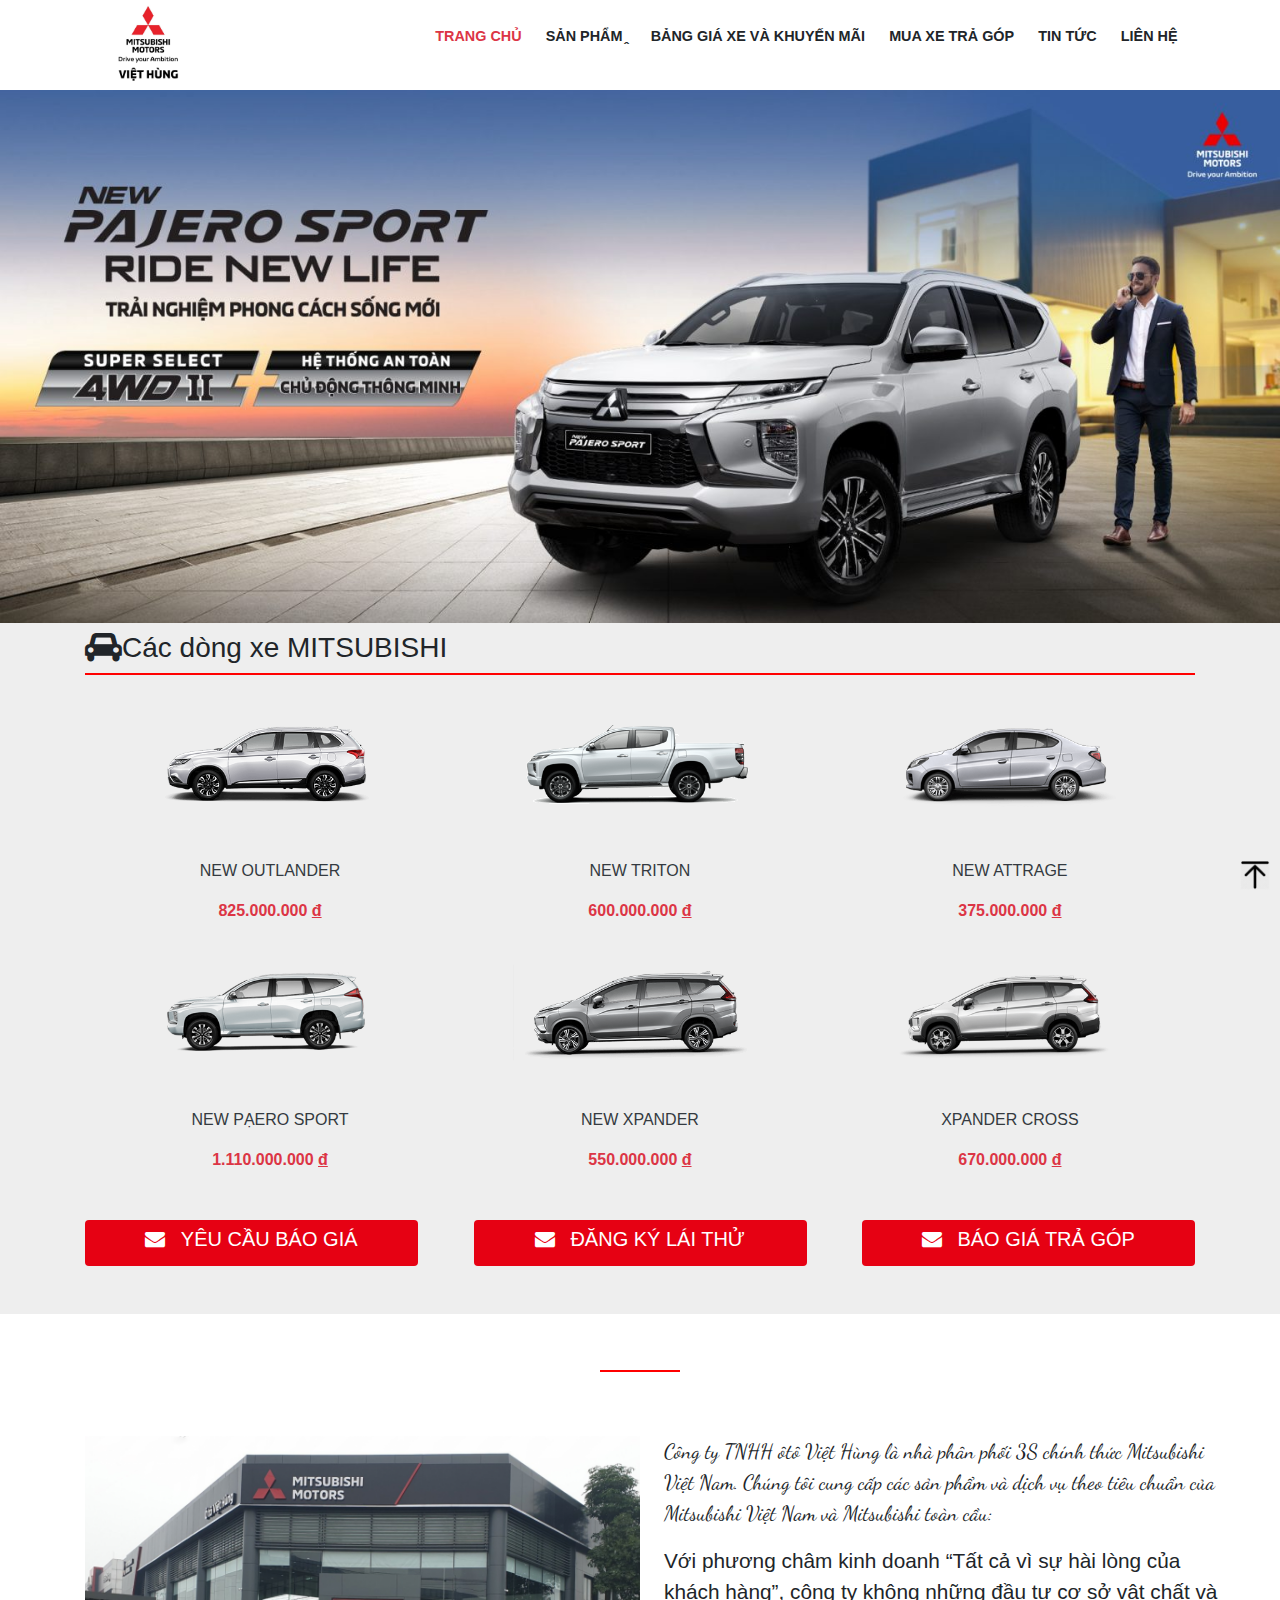
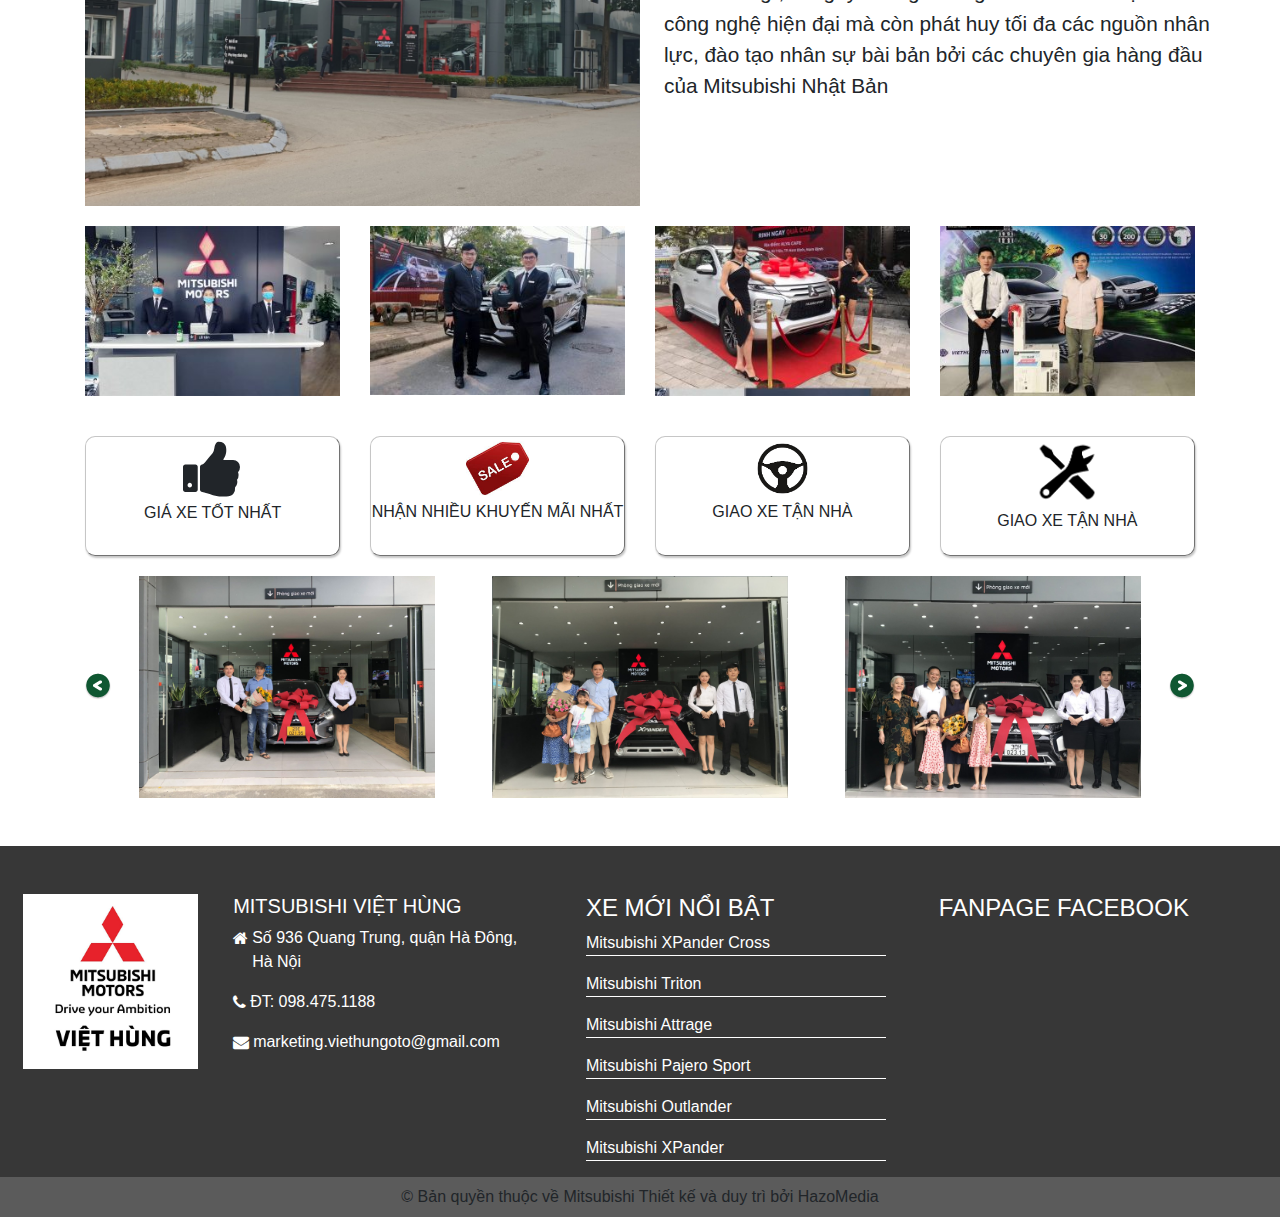
<file: html/index.html>
<!DOCTYPE html>
<html lang="en">

<head>
    <!-- Required meta tags to make it mobile responsive-->
    <meta charset="utf-8">
    <meta name="viewport" content="width=device-width, initial-scale=1, shrink-to-fit=no">

    <!-- Bootstrap CSS CDN-->
    <link rel="stylesheet" href="https://stackpath.bootstrapcdn.com/bootstrap/4.5.2/css/bootstrap.min.css" integrity="sha384-JcKb8q3iqJ61gNV9KGb8thSsNjpSL0n8PARn9HuZOnIxN0hoP+VmmDGMN5t9UJ0Z" crossorigin="anonymous">
    <link rel="stylesheet" href="https://use.fontawesome.com/releases/v5.14.0/css/all.css" integrity="sha384-JcKb8q3iqJ61gNV9KGb8thSsNjpSL0n8PARn9HuZOnIxN0hoP+VmmDGMN5t9UJ0Z" crossorigin="anonymous">
    <link rel="stylesheet" href="https://cdnjs.cloudflare.com/ajax/libs/font-awesome/4.7.0/css/font-awesome.min.css">
    <link rel="stylesheet" type="text/css" href="//fonts.googleapis.com/css?family=Dancing+Script" />
    <title>Mitsubishi Motors Việt Hùng</title>
    <link rel="stylesheet" href="../css/style.css" class="">
    <link rel="stylesheet" href="../css/reponsive.css">
    <link rel="stylesheet" href="../css/iphone5.css" class="">
    <link rel="stylesheet" href="../css/pc.css" class="">
</head>

<body>
    <!-- header -->
    <div class="header ">
        <!--btn Menu for mobile -->
        <div class="menu-mobile">
            <i class="fa fa-bars" aria-hidden="true"></i>
        </div>
        <!-- Menu for Pc -->
        <div class="header-image">
            <img src="../image/logo_viethung.png" alt=" " class="logo">
        </div>
        <div class="header-menu text-uppercase">
            <div class="header-menu__item">
                <b class="text-danger">Trang chủ </b>
            </div>
            <div class="header-menu__item">
                <b class="">Sản phẩm &#813;</b>
            </div>
            <div class=" header-menu__item ">
                <b class="">Bảng giá xe và khuyến mãi </b>
            </div>
            <div class="header-menu__item ">
                <ul class="">
                    <b class="">Mua xe trả góp </b>
                    <div class=" hide-menu__buy  position-absolute bg-white ">
                        <li class="new-item">mua xe trả góp</li>
                        <li class="new-item"> mua xe theo lô</li>
                        <li class="new-item"> quy trình đăng ký mua xe</li>
                        <li class="new-item"> Đăng ký lái thử</li>
                        <li class="new-item"> Báo gia chi tiết</li>
                    </div>
                </ul>
            </div>
            <!--  hide menu for new -->
            <div class="header-menu__item ">
                <ul class="">
                    <b class="">Tin tức </b>
                    <div class=" hide-menu__new  position-absolute bg-white ">
                        <li class="new-item">Sư kiện nổi bật</li>
                        <li class="new-item"> Tin Dịch vụ</li>
                        <li class="new-item"> Tin Tổng hợp</li>
                        <li class="new-item"> Tin Tin tuyển dụng</li>
                        <li class="new-item"> Tin khuyến mãi</li>
                        <li class="new-item"> Bảo dưỡng định kỳ</li>
                        <li class="new-item"> Chính sách bảo hành</li>
                        <li class="new-item"> Cứu hộ giao thông</li>
                        <li class="new-item">Giới thiệu dịch vụ</li>
                        <li class="new-item">Sửa chữa</li>
                        <li class="new-item">Đặt lịch bảo dưỡng</li>
                    </div>
                </ul>
                <!-- end hide menu for new -->
            </div>
            <div class="header-menu__item ">
                <b class=" ">Liên hệ </b>
            </div>
        </div>
        <!-- btn cart for mobile -->
        <div class="menu-mobile">
            <i class="fa fa-cart-plus" aria-hidden="true"></i>
        </div>
    </div>
    <!-- end header -->
    <!-- hide menu for product-->
    <div class="d-flex justify-content-center " style="width: 100%;margin: 0px auto; ">
        <div class="hide-menu position-absolute btn-light text-center ">
            <div class="hide-menu__item ">
                <img class="item-image " src="../image/NEW-TRITON.png " alt=" " class=" ">
                <p class="text-uppercase text-center item-name ">New Triton</p>
            </div>
            <div class="hide-menu__item ">
                <img class="item-image " src="../image/NEW-OUTLANDER.png " alt=" " class=" ">
                <p class="text-uppercase text-center item-name ">New outlander</p>
            </div>
            <div class="hide-menu__item ">
                <img class="item-image " src="../image/NEW-ATTRAGE.png " alt=" " class=" ">
                <p class="text-uppercase text-center item-name ">New attrage</p>
            </div>
            <div class="hide-menu__item ">
                <img class="item-image " src="../image/NEW-PAJERO-SPORT.png " alt=" " class=" ">
                <p class="text-uppercase text-center item-name ">New pajero sport</p>
            </div>
            <div class="hide-menu__item ">
                <img class="item-image " src="../image/NEW-XPANDER.png " alt=" " class=" ">
                <p class="text-uppercase text-center item-name ">New xpander</p>
            </div>
            <div class="hide-menu__item ">
                <img class="item-image " src="../image/XPANDER-CROSS.png " alt=" " class=" ">
                <p class="text-uppercase text-center item-name "> new Xpander cross</p>
            </div>
        </div>
        <!-- end hide menu for product-->



        <!-- slide image -->
        <!-- tự động chuyển ảnh sau 3s dùng js trong file switch image -->
        <div class="content " style="z-index:2; ">
            <div class="slide ">
                <img alt=" " class="img-slide " width="100% ">
            </div>
        </div>
        <!-- end slide image -->
    </div>

    <!-- Danh sách sản phẩm -->

    <div class="content mb-2 ">
        <div class="container ">
            <div class="d-flex content-product w-100 ">
                <label for=" "><i class="fa fa-2x fa-car mt-2 " aria-hidden="true "></i></label>
                <h3 class="mt-2 ">Các dòng xe MITSUBISHI</h3>
            </div>
            <div class="d-flex flex-wrap flex-row ">
                <div class="content-product__items  d-flex flex-column text-center ">
                    <a href="./toyota.html" class="text-decoration-none">
                        <img src="../image/NEW-OUTLANDER.png " alt=" " class="w-100 text-center items-image__product unhover ">
                        <p class=" text-uppercase text-dark "> new outlander</p>
                        <strong class="text-danger">825.000.000 <u class=" ">đ</u></strong>
                    </a>
                </div>
                <div class="content-product__items d-flex flex-column text-center ">
                    <a href="./toyota.html " class="text-decoration-none ">
                        <img src="../image/NEW-TRITON.png " alt=" " class="w-100 text-center items-image__product unhover ">
                        <p class=" text-uppercase text-dark "> new triton</p>
                        <strong class="text-danger ">600.000.000 <u class=" ">đ</u></strong></a>
                </div>
                <div class="content-product__items d-flex flex-column text-center ">
                    <a href="./toyota.html " class="text-decoration-none ">
                        <img src="../image/NEW-ATTRAGE.png " alt=" " class="w-100 text-center items-image__product unhover ">
                        <p class=" text-uppercase text-dark "> new attrage</p>
                        <strong class="text-danger ">375.000.000 <u class=" ">đ</u></strong></a>
                </div>
                <div class="content-product__items d-flex flex-column text-center ">
                    <a href="./toyota.html " class="text-decoration-none ">
                        <img src="../image/NEW-PAJERO-SPORT.png " alt=" " class="w-100 text-center items-image__product unhover ">
                        <p class=" text-uppercase text-dark "> new pạero sport</p>
                        <strong class="text-danger ">1.110.000.000 <u class=" ">đ</u></strong></a>
                </div>
                <div class="content-product__items d-flex flex-column text-center ">
                    <a href="./toyota.html " class="text-decoration-none ">
                        <img src="../image/NEW-XPANDER.png " alt=" " class="w-100 text-center items-image__product unhover ">
                        <p class=" text-uppercase text-dark "> new xpander</p>
                        <strong class="text-danger ">550.000.000 <u class=" ">đ</u></strong></a>
                </div>
                <div class="content-product__items d-flex flex-column text-center ">
                    <a href="./toyota.html " class=" text-decoration-none">
                        <img src="../image/XPANDER-CROSS.png " alt=" " class="w-100 text-center items-image__product unhover ">
                        <p class=" text-uppercase text-dark "> xpander cross</p>
                        <strong class="text-danger ">670.000.000 <u class=" ">đ</u></strong></a>
                </div>
                <div class="w-100 mb-5 content-product__allBtn d-flex ">
                    <button type="button " class="mt-5 text-white text-uppercase content-product__items-btn btn "><h5 class="btn-info__text "> <i class="fa fa-envelope icon-mess " aria-hidden="true "></i>Yêu cầu báo giá</h5></button>
                    <button type="button " class="mt-5 text-white text-uppercase content-product__items-btn btn "><h5 class="btn-info__text "> <i class="fa fa-envelope icon-mess " aria-hidden="true "></i>Đăng ký lái thử</h5></button>
                    <button type="button " class="mt-5 text-white text-uppercase content-product__items-btn btn "><h5 class="btn-info__text "> <i class="fa fa-envelope icon-mess " aria-hidden="true "></i>Báo giá trả góp</h5></button>
                </div>

            </div>
        </div>
    </div>

    <!-- Kết thúc danh sách sản phẩm -->

    <div class="d-flex flex-column ">
        <!-- dòng kẻ ngang màu đỏ giữa màn hình -->
        <div class="w-100 d-flex mt-5 mb-3 justify-content-center ">
            <div class="w-25 d-flex justify-content-center ">
                <div class="w-25 " style="border-bottom: red 2px solid ; "></div>
            </div>
        </div>
        <!-- đoạn văn giới thiệu -->
        <div class="info mt-5 d-flex flex-row flex-wrap container ">
            <img src="../image/anh-showroom-1536x794.png " style="object-fit:cover; height: 370px; " alt=" " class="info-image ">
            <div class="info-all__text w-50 ">
                <p class="ml-4 info-text ">Công ty TNHH ôtô Việt Hùng là nhà phân phối 3S chính thức Mitsubishi Việt Nam. Chúng tôi cung cấp các sản phẩm và dịch vụ theo tiêu chuẩn của Mitsubishi Việt Nam và Mitsubishi toàn cầu:</p>
                <div class="ml-4 info-text-2 " style="font-size: 1.3rem; ">Với phương châm kinh doanh “Tất cả vì sự hài lòng của khách hàng”, công ty không những đầu tư cơ sở vật chất và công nghệ hiện đại mà còn phát huy tối đa các nguồn nhân lực, đào tạo nhân sự bài bản bởi các chuyên gia hàng đầu của Mitsubishi
                    Nhật Bản
                </div>
            </div>
            <div class="ml-4 info-text__mobile " style="font-size: 1.3rem; ">Với phương châm kinh doanh “Tất cả vì sự hài lòng của khách hàng”, công ty không những đầu tư cơ sở vật chất và công nghệ hiện đại mà còn phát huy tối đa các nguồn nhân lực, đào tạo nhân sự bài bản bởi các chuyên gia hàng đầu của Mitsubishi
                Nhật Bản
            </div>
        </div>
        <!-- Giới thiệu -->
        <div class=" introduce container ">
            <div class="d-flex justify-content-between flex-wrap ">
                <img src="../image/45.jpg " alt=" " class="introduce-items ">
                <img src="../image/6.jpg " alt=" " class=" introduce-items ">
                <img src="../image/7.jpg " alt=" " class=" introduce-items ">
                <img src="../image/8.jpg " alt=" " class=" introduce-items ">
            </div>
            <div class="d-flex justify-content-between flex-wrap ">
                <div class="introduce-items__info text-uppercase text-center float-left ">
                    <div class="d-flex justify-content-center flex-column ">
                        <i class="fa fa-thumbs-up fa-4x " aria-hidden="true "></i> Giá xe tốt nhất
                    </div>
                </div>
                <div class="introduce-items__info text-uppercase text-center float-left ">
                    <div class=" "> <img src="../image/9.jpg " alt=" " class="w-25 "></div>
                    Nhận nhiều khuyến mãi nhất
                </div>
                <div class="introduce-items__info text-uppercase float-left ">
                    <div class="d-flex justify-content-center text-center flex-column ">
                        <div class=" "> <img src="../image/tải xuống.png " alt=" " class="w-25 "></div>
                        <p class=" ">Giao xe tận nhà</p>
                    </div>
                </div>
                <div class="introduce-items__info text-uppercase float-left ">
                    <div class="d-flex justify-content-center text-center flex-column ">
                        <div class=" "> <img src="../image/tải xuống (1).png " alt=" " class="w-50 "></div>
                        <p class=" ">Giao xe tận nhà</p>
                    </div>
                </div>
            </div>
        </div>

        <!-- click để chuyển ảnh dùng file switchImage.js -->
        <div class="switch-image container d-flex align-items-center ">
            <img onclick="nextImage() " src="../image/arrleft.png " alt=" " class=" " style="transform: scaleX(-1); ">
            <div class="d-flex justify-content-around ">
                <img class="image-switch " alt=" " class=" ">
                <img class="image-switch " alt=" " class=" ">
                <img class="image-switch " alt=" " class=" ">
            </div>
            <img onclick="preImage() " src="../image/arrleft.png " alt=" " class=" ">
        </div>

        <!-- Footer start -->
        <div class="footer mt-5 ">
            <div class="container-fluid flex-wrap header-main text-white d-flex justify-content-around mt-5 ">
                <img src="../image/logo_viethung.png " alt=" " class="footer-logo ">
                <div class="d-flex footer-items flex-column ">
                    <h5 class="text-uppercase ">MITSUBISHI VIỆT HÙNG</h5>
                    <span class="d-flex "> <i class="fa fa-home mt-1 mr-1 " aria-hidden="true "></i><p class=" ">Số 936 Quang Trung, quận Hà Đông, Hà Nội</p></span>
                    <div class="d-flex "> <i class=" fa fa-phone mt-1 mr-1 " aria-hidden="true "></i>
                        <p class=" "> ĐT: 098.475.1188</p>
                    </div>
                    <div class="d-flex ">
                        <i class="fa fa-envelope mt-1 mr-1 " aria-hidden="true "></i>
                        <p class=" ">marketing.viethungoto@gmail.com</p>
                    </div>
                </div>
                <div class="d-flex footer-items flex-column ">
                    <h4 class=" ">XE MỚI NỔI BẬT</h4>
                    <p class="border-footer ">Mitsubishi XPander Cross</p>
                    <p class="border-footer ">Mitsubishi Triton</p>
                    <p class="border-footer ">Mitsubishi Attrage</p>
                    <p class="border-footer ">Mitsubishi Pajero Sport</p>
                    <p class="border-footer ">Mitsubishi Outlander</p>
                    <p class="border-footer ">Mitsubishi XPander</p>
                </div>
                <div class="footer-items ">
                    <h4 class="text-center footer-fanpage ">FANPAGE FACEBOOK</h4>
                </div>
            </div>
        </div>
        <div class="text-center pt-2 pb-2 " style="background-color: rgb(91,91,91); ">
            © Bản quyền thuộc về Mitsubishi Thiết kế và duy trì bởi HazoMedia
        </div>
        <!-- End footer -->
    </div>
    <!-- Click vào ảnh  để lên đầu trang -->
    <img class="imgScrollTop " src="../image/arrowTop.png " style="width: 30px;position: fixed; right:10px;bottom:10px; " alt=" ">


    <!-- Optional JavaScript but it is better to add it-->
    <!-- jQuery first, then Popper.js, then Bootstrap JS -->
    <script src="https://code.jquery.com/jquery-3.2.1.min.js "></script>
    <script src="https://cdn.jsdelivr.net/npm/popper.js@1.16.1/dist/umd/popper.min.js " integrity="sha384-9/reFTGAW83EW2RDu2S0VKaIzap3H66lZH81PoYlFhbGU+6BZp6G7niu735Sk7lN " crossorigin="anonymous "></script>
    <script src="https://stackpath.bootstrapcdn.com/bootstrap/4.5.2/js/bootstrap.min.js " integrity="sha384-B4gt1jrGC7Jh4AgTPSdUtOBvfO8shuf57BaghqFfPlYxofvL8/KUEfYiJOMMV+rV " crossorigin="anonymous "></script>
    <script class=" " src="../js/switchImage.js "></script>
    <script class=" " src="../js/hoverMenu.js "></script>
    <script class=" " src="../js/scrollTop.js "></script>
    <script class=" " src="../js/displayMenuScroll.js "></script>
</body>

</html>

</html
</file>
<file: css/style.css>
:root {
    --colorText: #e60113;
}

body {
    font-size: 100%;
}

.logo {
    height: 100%;
    width: 100%;
    object-fit: contain;
}

.header {
    display: flex;
    align-items: center;
    background-color: white;
    z-index: 9;
    height: 5.6rem;
    justify-content: space-between;
    font-size: 0.9rem;
}


/*hide menu for mobile */

.hideMenu-mobile {
    width: 100%
}


/*end hide menu for mobile */


/* header hiện lên khi scroll */

.header-scroll {
    top: 0;
    left: 0;
    right: 0;
    z-index: 9
}

.header-menu {
    display: flex;
    flex-direction: row;
    justify-content: space-between;
    width: 58%;
    margin-right: 8%;
}

.header-menu__item:hover {
    color: var(--colorText);
}

.header-menu__item:hover {
    color: var(--colorText);
}

.header-image {
    width: 15%;
    margin-left: 4%;
    height: 100%;
}

.hide-menu__item {
    width: 15%;
}

.item-image {
    width: 203px;
    height: 103px;
    object-fit: contain;
}

.item-name {
    color: #4e657b;
}

.hide-menu__item {
    float: left;
}

.item-name:hover {
    color: var(--colorText);
}

.hide-menu {
    display: none;
    width: 80%;
    z-index: 3;
}

.content {
    background-color: rgb(238, 238, 238);
}

.content-product {
    border-bottom: red 2px solid;
}

.content-product__items {
    width: 33.33%;
}

.content-product__items-btn {
    width: 30%;
    background-color: var(--colorText);
}

.content-product__allBtn {
    justify-content: space-between;
}

.icon-mess {
    margin-right: 5%;
}


/* Css phần info */

.info-image {
    width: 50%;
}

.info-text {
    font-family: "Dancing Script", sans-serif;
    font-size: 1.3rem;
    width: 100%;
}

.info-text-2 {
    width: 100%;
}

.info-all__text {
    display: flex;
    flex-direction: column;
    flex-wrap: wrap;
}

.info-text__mobile {
    display: none !important;
}


/* CSS introduce */

.introduce-items {
    width: 23%;
    height: 23%;
    margin: 20px 0;
    object-fit: cover;
}

.introduce-items__info {
    width: 23%;
    height: 120px;
    margin: 20px 0;
    border: 1px rgb(198, 198, 198) outset;
    border-radius: 10px;
    box-shadow: 1px 2px 2px rgb(198, 198, 198);
}

.image-switch {
    width: 28%;
    height: 28%;
    object-fit: cover;
}


/* css footer */

.footer {
    background-color: rgb(55, 55, 55);
}

.border-footer {
    border-bottom: 1px white solid;
    width: 100%;
}


/* Zoom ảnh */

.items-image__product:hover {
    transform: scale(1.5);
    transition-delay: 0.1s;
    transition-duration: 3s;
    transition-timing-function: ease;
    transition-property: all;
    display: block;
}

.unhover {
    transform: scale(1);
    transition-delay: 0.1s;
    transition-duration: 3s;
    transition-timing-function: ease;
    transition-property: all;
    display: block;
}


/*end zoom ảnh */


/* menu hover */

ul {
    list-style: none;
    padding: 0px;
}

.hide-menu__new {
    z-index: 9;
    top: 8%;
    width: 18%;
    right: 10%;
    color: black;
    border: 2px groove rgba(248, 237, 237, 0.85);
    font-size: 0.9rem;
}

.menu-product__scroll {
    top: 11%;
    position: fixed !important;
}

.menu-scroll__new {
    top: 70%!important;
    position: fixed;
}

.hide-menu__new .new-item:hover {
    color: red;
    background-color: rgb(214, 209, 209);
}

.new-item {
    color: rgba(102, 102, 102, 0.85);
    padding: 10px 20px;
}

.hide-menu__new {
    display: none;
}

.header-menu__item:hover .hide-menu__new {
    display: block;
}

.hide-menu__buy {
    z-index: 4;
    top: 8%;
    width: 18%;
    right: 20%;
    color: black;
    border: 2px groove rgba(248, 237, 237, 0.85);
    font-size: 0.9rem;
}

.hide-menu__buy .new-item:hover {
    color: red;
    background-color: rgb(214, 209, 209);
}

.hide-menu__buy {
    display: none;
}

.header-menu__item:hover .hide-menu__buy {
    display: block;
}

.footer-items {
    width: 25%;
    margin: 0px 5px;
}

.footer-logo {
    width: 19%;
    height: 19%;
    object-fit: cover;
}

.footer-fanpage {
    text-align: left !important;
}

.header-main {
    flex-direction: row !important;
}
</file>
<file: css/reponsive.css>
@media only screen and (min-width:410px) and (max-width:801px) {
    .header-menu {
        display: none;
    }
    .header {
        justify-content: space-between;
        max-width: 97%;
        margin: 0px auto;
    }
    .menu-mobile {
        display: block !important;
    }
    .header-image {
        width: 90%;
        display: flex;
        justify-content: center;
    }
    .content-product__items-btn {
        width: 26% !important;
    }
    .content-product__items {
        width: 50%;
    }
    .btn-info__text {
        display: flex;
        flex-direction: column;
    }
    .fa-envelope {
        margin: 10px 0px;
    }
    .introduce-items {
        width: 50%;
        padding: 10px;
        margin-right: 0px;
        margin-bottom: 10px;
    }
    .introduce-items__info {
        margin: 10px;
        width: 20%;
    }
    .image-switch:first-child {
        display: none;
    }
    .image-switch {
        width: 43%;
    }
    .switch-image {
        margin-top: 30px;
    }
    .info-text {
        height: 372px;
        width: 100%;
        font-size: 1.6rem;
    }
    .info-text-2 {
        width: 100%;
        position: relative;
        display: none;
    }
    .info-text__mobile {
        display: block !important;
    }
}

.bar {
    width: 30px;
    height: 5px;
    background-color: black;
    margin: 6px 0px;
}

.menu-mobile {
    display: none;
}


/* Css footer */

.footer .header-main {
    display: flex !important;
    flex-direction: row;
    width: 100%;
    flex-wrap: wrap;
}

.footer-logo {
    margin-bottom: 20px;
    width: 40%;
}

.footer-items {
    width: 40%;
    margin-bottom: 20px;
}
</file>
<file: css/iphone5.css>
@media only screen and (max-width:400px) {
    .header-menu {
        display: none;
    }
    .header {
        justify-content: space-between;
        max-width: 95%;
        margin: 0px auto;
    }
    .header-image {
        margin: 0;
        object-fit: cover;
        width: 50%;
    }
    .menu-mobile {
        display: block !important;
    }
    .content-product__items-btn {
        width: 100%;
        border-radius: 10px;
        margin-right: 0px;
    }
    .content-product__items {
        width: 50%;
    }
    .content-product__allBtn {
        flex-direction: column;
    }
    .info-image {
        width: 100%;
    }
    .info-all__text {
        width: 100% !important;
        margin: 0 !important;
    }
    .info-text {
        width: 100%;
        margin: 0!important;
    }
    .info-text-2 {
        width: 100%;
        margin: 0!important;
    }
    /* CSS giới thiệu  */
    .introduce-items {
        width: 48% !important;
        margin: 3% 0 !important;
    }
    .introduce-items__info {
        width: 48% !important;
        margin: 3% 0 !important;
    }
    .image-switch:first-child {
        display: none;
    }
    .image-switch:last-child {
        display: none;
    }
    .image-switch {
        width: 90%;
    }
    /* Css footer */
    .footer .header-main {
        display: flex !important;
        flex-direction: column!important;
        width: 100% !important;
    }
    .footer-logo {
        width: 100% !important;
        margin-bottom: 20px;
    }
    .footer-items {
        width: 100% !important;
        margin-bottom: 20px;
    }
}
</file>
<file: css/pc.css>
@media screen and (min-width:1024px) {
    .footer-items {
        width: 24%;
        margin: 0 18px;
    }
    .footer-logo {
        width: 14%;
    }
}
</file>
